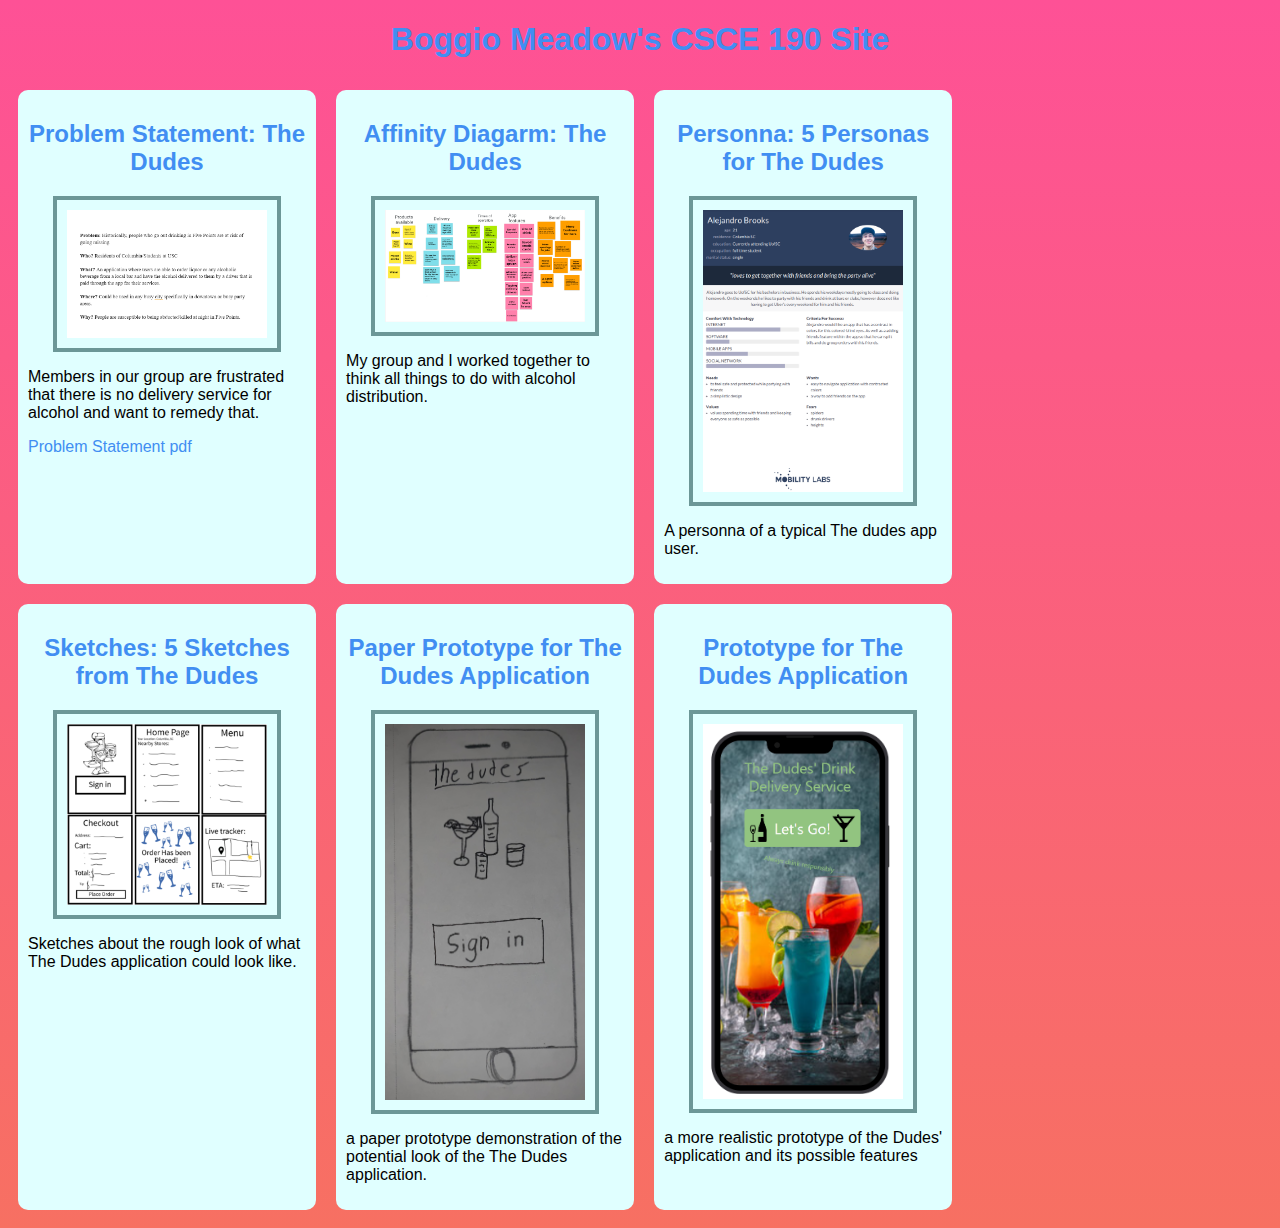
<file: index.html>
<!DOCTYPE html>
<html lang="en">
  <head>

    <title>CSCE 190: Boggio Meadows</title>
    
    <link href="styles.css" rel="stylesheet" />

  </head>
  <body>
    <h1>Boggio Meadow's CSCE 190 Site</h1>
    <div class="assignments">

        <!-- problem statement-->
        <section class="assignment">
          <a href="files/problemstatement.pdf"><h2>Problem Statement: The Dudes</h2></a> 
          <a href="files/problemstatement.pdf"><img src="images/problemstatement.png"></a>
          <section class="ass-details">
            <p>Members in our group are frustrated that there is no delivery service for alcohol and want to remedy that.</p>
            <a href="files/problemstatement.pdf">Problem Statement pdf</a>
              </section>
            </section>

            <!-- affinity diagram -->
            <section class="assignment">
              <a href="files/CSCE 190 affinitydiagram.pdf"><h2>Affinity Diagarm: The Dudes</h2></a> 
              <a href="files/CSCE 190 affinitydiagram.pdf"><img src="images/affinitydiagram.png"></a>
              <section class="ass-details">
                <p>My group and I worked together to think all things to do with alcohol distribution.</p>
                  </section>
                </section>

              <!-- Peronas-->
              <section class="assignment">
                <a href="files/The Dudes Personas.pdf"><h2>Personna: 5 Personas for The Dudes</h2></a> 
                <a href="files/The Dudes Personas.pdf"><img src="images/Personaindividual.png"></a>
                <section class="ass-details">
                  <p>A personna of a typical The dudes app user.</p>
                    </section>
                  </section>

              <!-- Sketches-->
              <section class="assignment">
                <a href="files/sketches.pdf"><h2>Sketches: 5 Sketches from The Dudes</h2></a> 
                <a href="files/sketches.pdf"><img src="images/sketches.PNG"></a>
                <section class="ass-details">
                  <p>Sketches about the rough look of what The Dudes application could look like.</p>
                    </section>
                  </section>    

                <!-- Paper Prototype-->
                <section class="assignment">
                  <a href="https://www.youtube.com/watch?v=X4Jo25hLrus&ab_channel=BoggioMeadows"><h2>Paper Prototype for The Dudes Application</h2></a> 
                  <a href="https://www.youtube.com/watch?v=X4Jo25hLrus&ab_channel=BoggioMeadows"><img src="images/paper.jpg"></a>
                  <section class="ass-details">
                    <p>a paper prototype demonstration of the potential look of the The Dudes application.</p>
                      </section>
                    </section>
                    <!--Prototype-->
                <section class="assignment">
                  <a href="https://pr.to/563O4F/">
                    <h2>Prototype for The Dudes Application</h2></a> 
                  <a href="https://pr.to/563O4F/"><img src="images/prototypereal.PNG"></a>
                  <section class="ass-details">
                    <p>a more realistic prototype of the Dudes' application and its possible features</p>
                      </section>
                    </section>
    </div>
  </body>
</html>
</file>
<file: styles.css>
body {
  background: linear-gradient(to top, #f77062 0%, #fe5196 100%);;
  font-family:Arial, Helvetica, sans-serif;
}

.assignments {
  display: flex;
  flex-wrap: wrap;
}

.assignment {
  width: 22%;
  background: lightcyan;
  margin: 10px;
  padding: 10px;
  border-radius: 10px;
}

.assignment img {
width: 200px;
margin: 10px;
padding: 10px;
border: 4px solid #6c9797;
display:block;
margin: auto;
}


.assignment img:hover {
  border: 4px dashed #000000;
}

h1 {
  color: #418EF2;
  text-align: center;
}

h1:hover {
  color: #fff;
}

h2 {
  text-align: center;
}

a {
  text-decoration: none;
  color: #418EF2;
  text-align: center;
}

a:hover {
  color: #000000;
}
</file>
